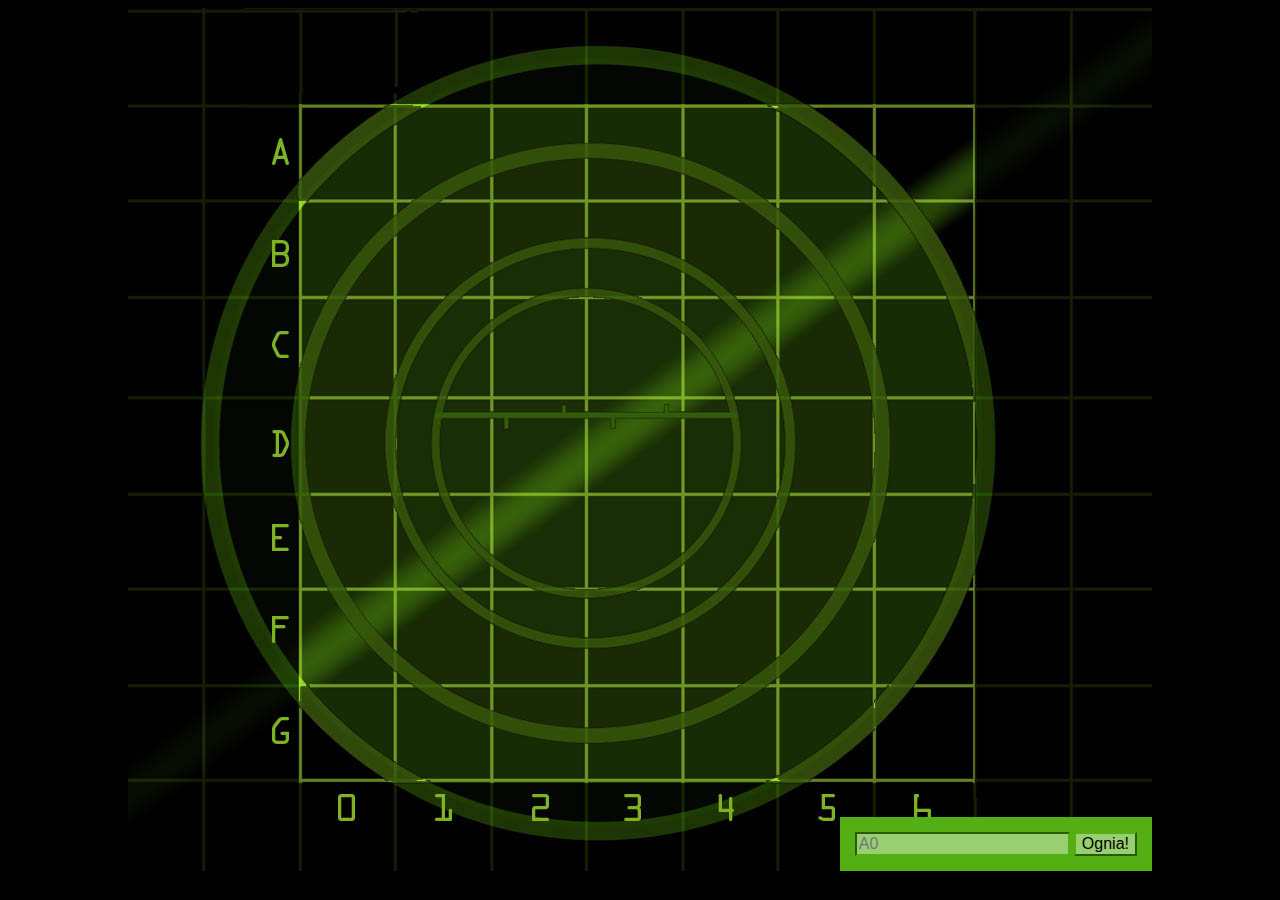
<file: statki/battleship.html>
<!doctype html>
<html lang="pl">
<head>
<meta charset="utf-8">
<title>Gra w okręty</title>
<style>
body {
	background-color: black;
}
div#board {
	position: relative;
	width: 1024px;
	height: 863px;
	margin: auto;
	background: url("board.jpg") no-repeat;
}

div#messageArea {
	position: absolute;
	top: 0px;
	left: 0px;
	color: rgb(83, 175, 19);
}
.hit {
	background: url("ship.png") no-repeat center center;
}
.miss {
	background: url("miss.png") no-repeat center center;
}
table {
	border-spacing: 0px;
	/* zamiast tego można by użyć właściwości border-collapse */
	/* border-collapse: collapse; */
	position: absolute;
	left: 173px;
	top: 98px;
}
td {
	width: 94px;
	height: 94px;
}
form {
	position: absolute;
	bottom: 0px;
	right: 0px;
	padding: 15px;
	background-color: rgb(83, 175, 19);
}
form input {
	background-color: rgb(152, 207, 113);
	border-color: rgb(83, 175, 19);
	font-size: 1em;
}
</style>
</head>
<body>
<div id="board">
<div id="messageArea"></div>
<table>
<tr>
<td id="00"></td> <td id="01"></td> <td id="02"></td> <td id="03"></td>
<td id="04"></td> <td id="05"></td> <td id="06"></td>
</tr>
<tr>
<td id="10"></td> <td id="11"></td> <td id="12"></td> <td id="13"></td>
<td id="14"></td> <td id="15"></td> <td id="16"></td>
</tr>
<tr>
<td id="20"></td> <td id="21"></td> <td id="22"></td> <td id="23"></td>
<td id="24"></td> <td id="25"></td> <td id="26"></td>
</tr>
<tr>
<td id="30"></td> <td id="31"></td> <td id="32"></td> <td id="33"></td>
<td id="34"></td> <td id="35"></td> <td id="36"></td>
</tr>
<tr>
<td id="40"></td> <td id="41"></td> <td id="42"></td> <td id="43"></td>
<td id="44"></td> <td id="45"></td> <td id="46"></td>
</tr>
<tr>
<td id="50"></td> <td id="51"></td> <td id="52"></td> <td id="53"></td>
<td id="54"></td> <td id="55"></td> <td id="56"></td>
</tr>
<tr>
<td id="60"></td> <td id="61"></td> <td id="62"></td> <td id="63"></td>
<td id="64"></td> <td id="65"></td> <td id="66"></td>
</tr>
</table>
<form>
<input type="text" id="guessInput" placeholder="A0">
<input type="button" id="fireButton" value="Ognia!">
</form>
</div>
<script src="battleship.js">
</script>
</body>
</html>
</file>
